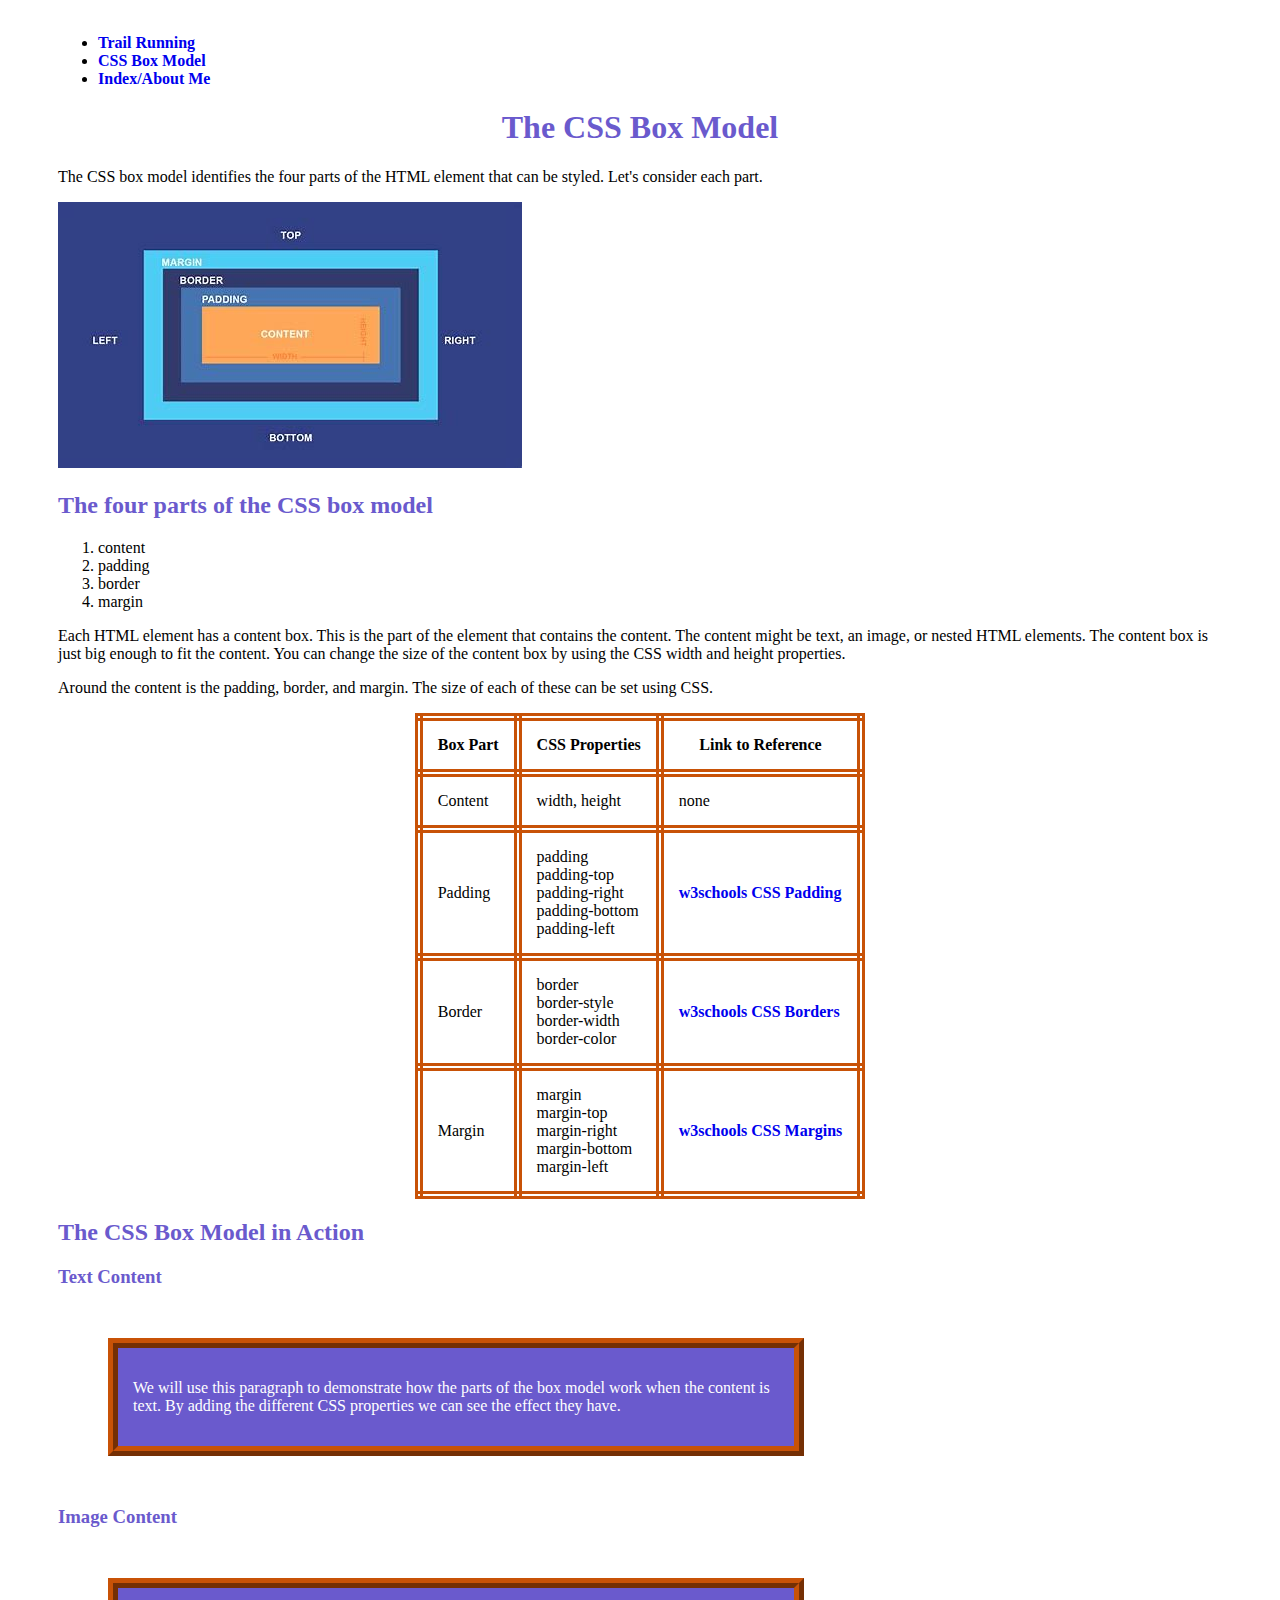
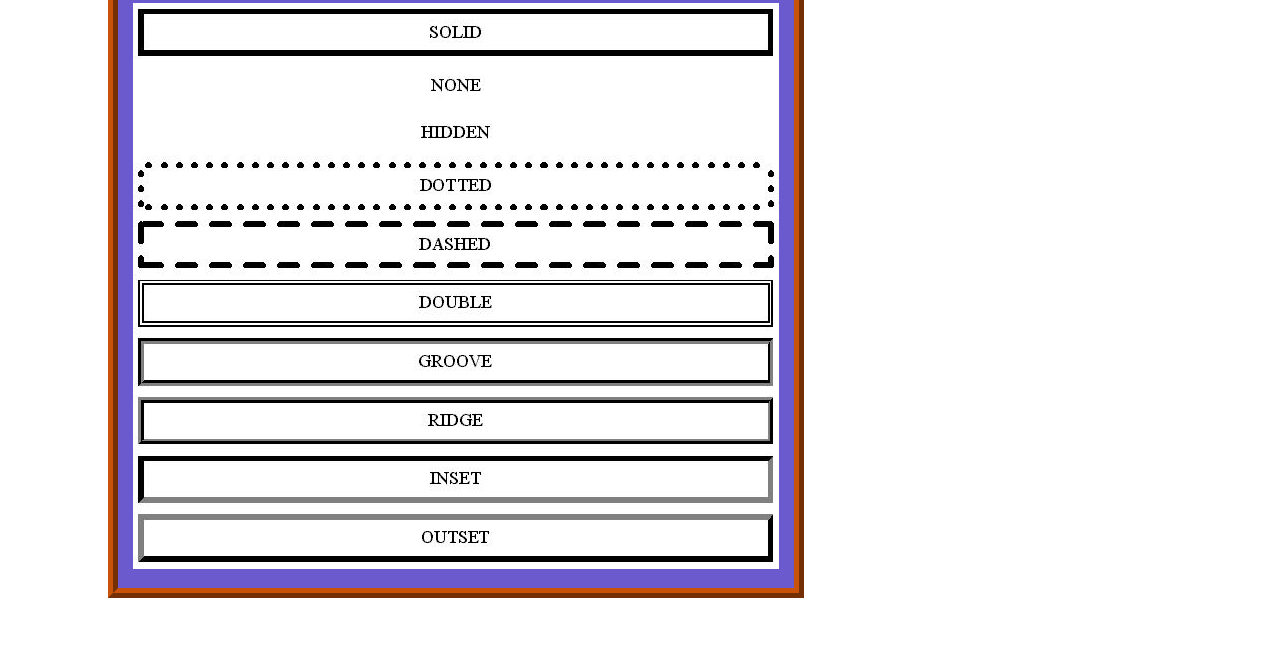
<file: box_model.html>
<!doctype html>
<html lang="en-US">

<head>
<meta charset="UTF-8">

<title>The CSS Box Model</title>

<meta name="description" content="CSS Box Model Overview">
<meta name="keywords" content="CSS, box, model, box model, CSS box model">
<meta name="author" content= "Jaden Burks">
<meta name="viewport" content="width=device-width, initial-scale=1.0">

<link rel="stylesheet" href="resources/box_model_style.css">

</head>

<body>

<ul>
	<li><a href="running.html">Trail Running</a></li>
	<li><a href = "box_model.html">CSS Box Model </a></li>
	<li><a href = "index.html">Index/About Me </a></li>
</ul>

<h1>The CSS Box Model</h1>

<p>The CSS box model identifies the four parts of the HTML element that 
can be styled. Let's consider each part.</p>

<img src="resources/cssbox.jpg" 
	alt="Picture of CSS box model with margin and padding" 
	width="464" height="266" >

<h2>The four parts of the CSS box model</h2>

<ol>
<li>content</li>
<li>padding</li>
<li>border</li>
<li>margin</li>
</ol>

<p>Each HTML element has a content box. This is the part of the element that 
contains the content. The content might be text, an image, or nested HTML 
elements. The content box is just big enough to fit the content. You can 
change the size of the content box by using the CSS width and height
properties.</p>

<p>Around the content is the padding, border, and margin. The size of each of 
these can be set using CSS.</p>

<table>
<tr>
	<th>Box Part</th>
	<th>CSS Properties</th>
	<th>Link to Reference</th>
</tr>
<tr> 
	<td>Content</td>
	<td>width, height</td>
	<td>none</td>
</tr>
<tr>
	<td>Padding</td>
	<td>padding<br> padding-top<br>padding-right<br>padding-bottom<br>padding-left</td>
	<td><a href="https://www.w3schools.com/css/css_padding.asp">w3schools 
CSS Padding</a></td>
</tr>
<tr>
	<td>Border</td>
	<td>border<br>border-style<br>border-width<br>border-color</td>
	<td><a href = "https://www.w3schools.com/css/css_border.asp">
w3schools CSS Borders</a></td>
</tr>
<tr>
	<td>Margin</td>
	<td>margin<br>margin-top<br>margin-right<br>margin-bottom<br>margin-left</td>
	<td><a href="https://www.w3schools.com/css/css_margin.asp">
w3schools CSS Margins</a></td>
</tr>
</table>

<h2>The CSS Box Model in Action</h2>

<h3>Text Content</h3>

<div>
<p>We will use this paragraph to demonstrate how the parts of
the box model work when the content is text. By adding the 
different CSS properties we can see the effect they have.</p>
</div>

<h3>Image Content</h3>

<div>
<a href= "https://css-tricks.com/almanac/properties/b/border/">
	<img src="resources/border.jpg" 
	alt="Picture of border types used in CSS" 
	width="646" height="566" >
</a>
</div>

</body>
</html>
</file>
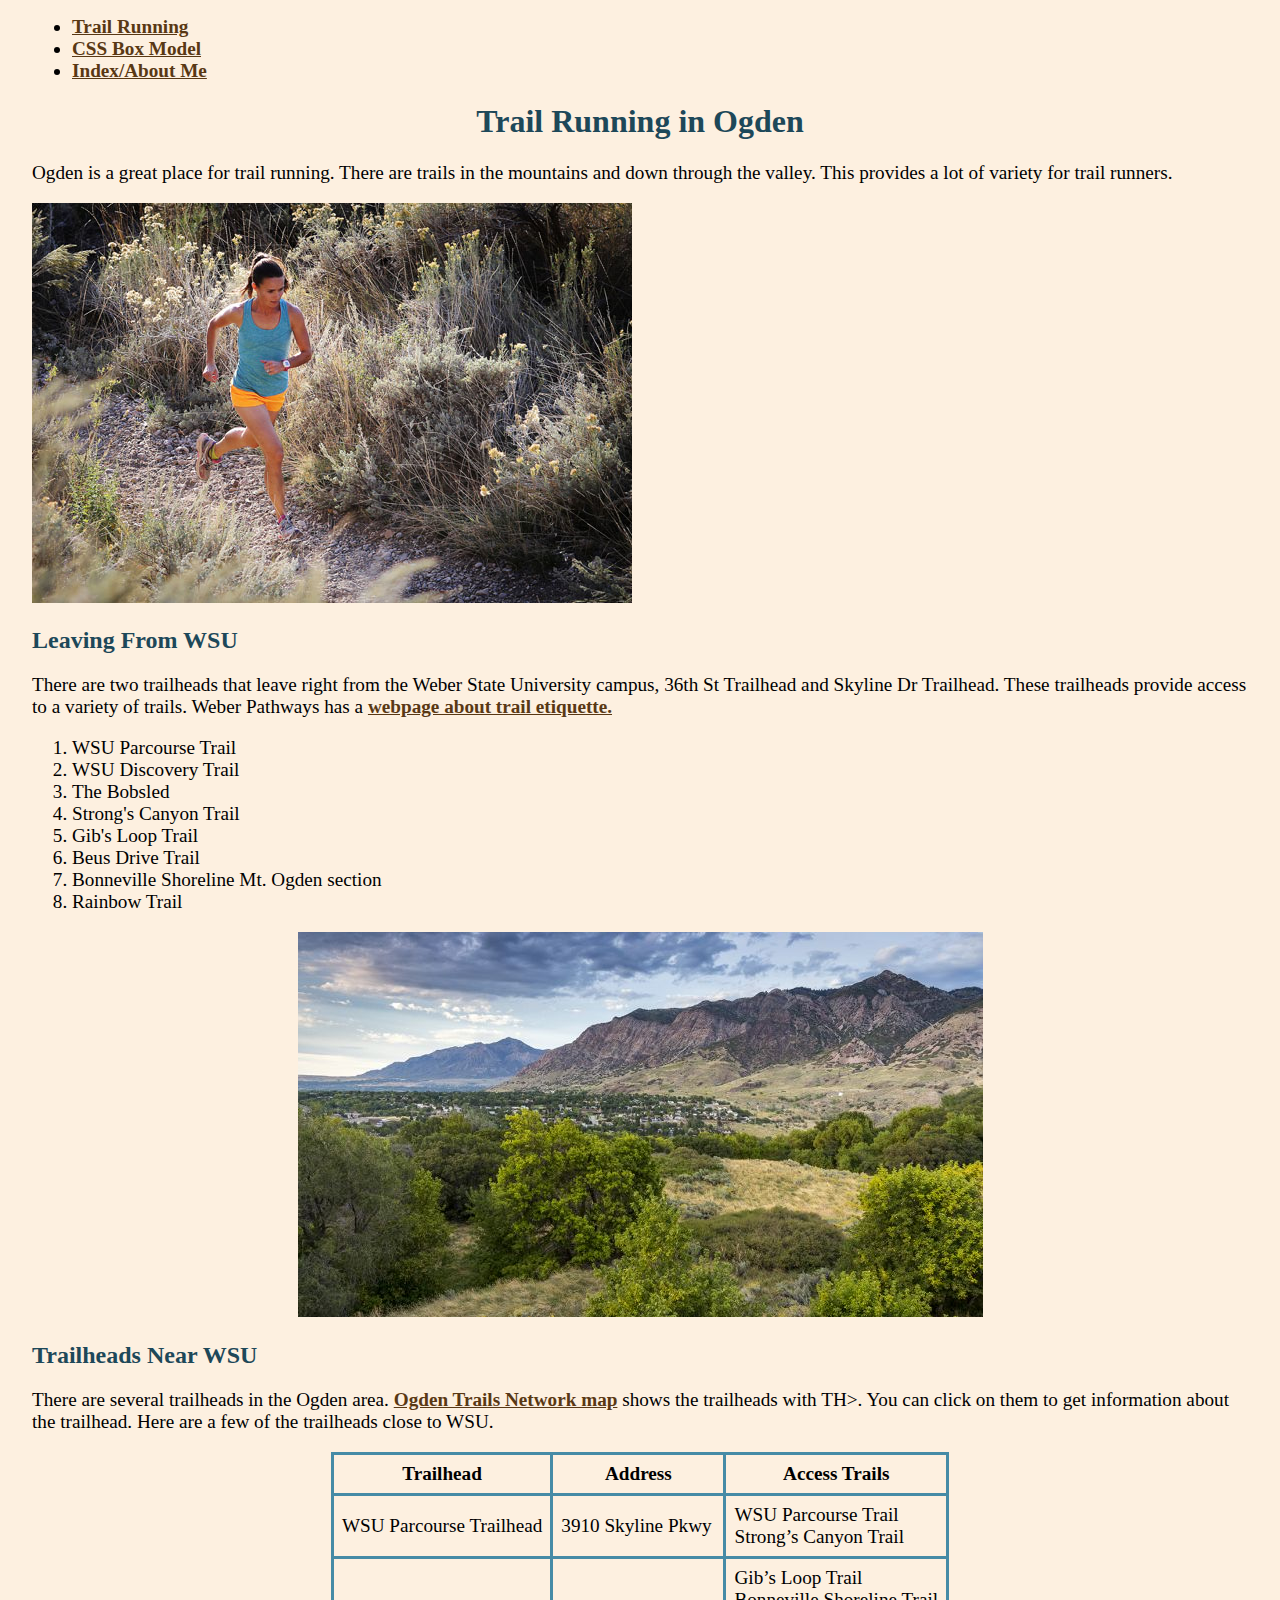
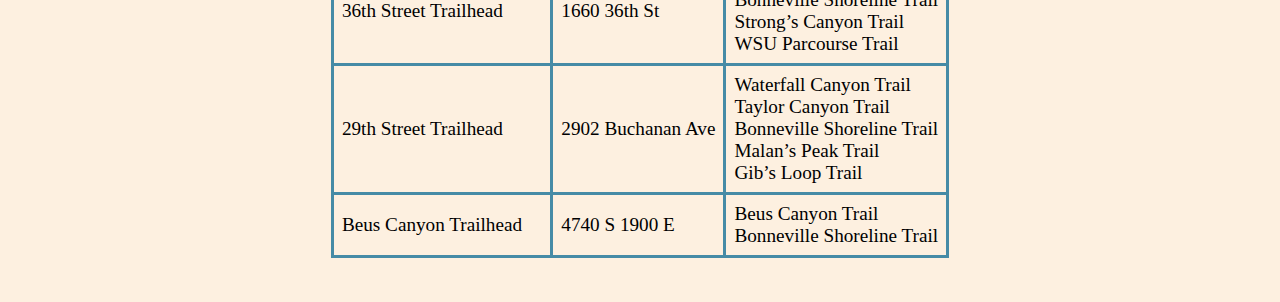
<file: running.html>
<!doctype html>
<html lang="en-US">

<head>
<meta charset="UTF-8">

<title>Trail Running</title>

<meta name="description" content="A brief view of trail running in Ogden">
<meta name="keywords" content="Ogden, trail, running, trails, trail running">
<meta name="author" content= "Linda DuHadway, Jaden Burks">
<meta name="viewport" content="width=device-width, initial-scale=1.0">

<link rel="stylesheet" href="resources/running_style.css">
</head>

<body>

<ul>
	<li><a href="running.html">Trail Running</a></li>
	<li><a href = "box_model.html">CSS Box Model </a></li>
	<li><a href = "index.html">Index/About Me </a></li>
</ul>

<h1>Trail Running in Ogden </h1>

<p>Ogden is a great place for trail running. There are trails in the 
mountains and down through the valley. This provides a lot of variety 
for trail runners.</p>

<a href="https://www.ogdenmarathon.com/">
	<img src="resources/runner.jpg" 
	alt="Cynthia Fowler running on a trail in the Ogden area" 
	width="600" height="400">
</a>

<h2>Leaving From WSU </h2>

<p>There are two trailheads that leave right from the Weber State University 
campus, 36th St Trailhead and Skyline Dr Trailhead. These trailheads provide 
access to a variety of trails. Weber Pathways has a <a href="https://www.weberpathways.org/trail-etiquette">webpage
about trail etiquette.</a></p>

<ol>
<li>WSU Parcourse Trail</li>
<li>WSU Discovery Trail</li>
<li>The Bobsled</li>
<li>Strong's Canyon Trail</li>
<li>Gib's Loop Trail</li>
<li>Beus Drive Trail</li>
<li>Bonneville Shoreline Mt. Ogden section</li>
<li>Rainbow Trail</li>
</ol>

<p class ="picture">
<img src="resources/view.jpg" 
	alt="View of a trail in the Ogden mountains" width="685" height="385" >
</p>

<h2>Trailheads Near WSU </h2>


<p>There are several trailheads in the Ogden area. 
	<a href="http://trails.ogdencity.com/">Ogden Trails Network map</a>
 shows the trailheads with TH>. You can click on them to get information about 
the trailhead. Here are a few of the trailheads close to WSU.</p>

<div>
<table>
	<tr>
		<th>Trailhead</th>
		<th>Address</th>
		<th>Access Trails</th>
	</tr>
<tr>
<td>WSU Parcourse Trailhead</td>
<td>3910 Skyline Pkwy</td>
<td>WSU Parcourse Trail<br>Strong’s Canyon Trail</td>
</tr>
<tr>
<td>36th Street Trailhead</td>
<td>1660 36th St</td>
<td>Gib’s Loop Trail<br>Bonneville Shoreline Trail<br>Strong’s Canyon Trail<br>
WSU Parcourse Trail</td>
</tr>
<tr>
<td>29th Street Trailhead</td>
<td>2902 Buchanan Ave</td>
<td>Waterfall Canyon Trail<br>Taylor Canyon Trail<br>Bonneville Shoreline Trail<br>
Malan’s Peak Trail<br>Gib’s Loop Trail</td>
</tr>
<tr>
<td>Beus Canyon Trailhead</td>
<td>4740 S 1900 E</td>
<td>Beus Canyon Trail<br>Bonneville Shoreline Trail</td>
</tr>
</table>
</div>
 

</body>
</html>
</file>
<file: resources/box_model_style.css>
/*
  white: #FFFFFF
  Purple accent 1: #6a5acd
  Orange accent 2: #C85207
*/
h1, h2,h3 {
  color: #6a5acd ;
}

h1 {
  text-align: center;
}

th,td {
  border: #C85207 double 8px;
  padding: 15px;
}

table {
  border-collapse: collapse;
  margin-left: auto;
  margin-right: auto;
}

a {
  font-color: #6a5acd;
  font-weight: bold;
  text-decoration: none;
}

a:hover {
  color: #C85207;
}

div {
  background-color: #6a5acd;
  color: #FFFFFF;
  width: 646px;
  padding: 15px;
  border: #C85207 ridge 10px;
  margin: 50px;
}


body {
  padding: 10px 50px;
}
</file>
<file: resources/running_style.css>
/*
	Blue: #468BA6
	Orange: #F29A2E
	Light Orange: #FDF0E0
	Darker Blue: #1D4859
	Brown: #593814
*/


body {
	background-color: #FDF0E0;
	padding: 0 24px 36px 24px;
}

h1,h2 {
	color: #1D4859;
}

h1 {
	text-align: center;
}

p.picture {
	text-align: center;
}

p,li,table {
	font-size: 1.2em;
}

th,td {
	/*border-color: #468BA6;
	border-style: solid;
	border-width: 3px;*/
	border: #468BA6 solid 3px;
	padding: 8px;
}

table {
	border-collapse: collapse;
	margin-left: auto;
	margin-right: auto;
}

a{
	color: #593814;
	font-weight: bold;
}

a:hover {
	color: #1D4859;
}
</file>
